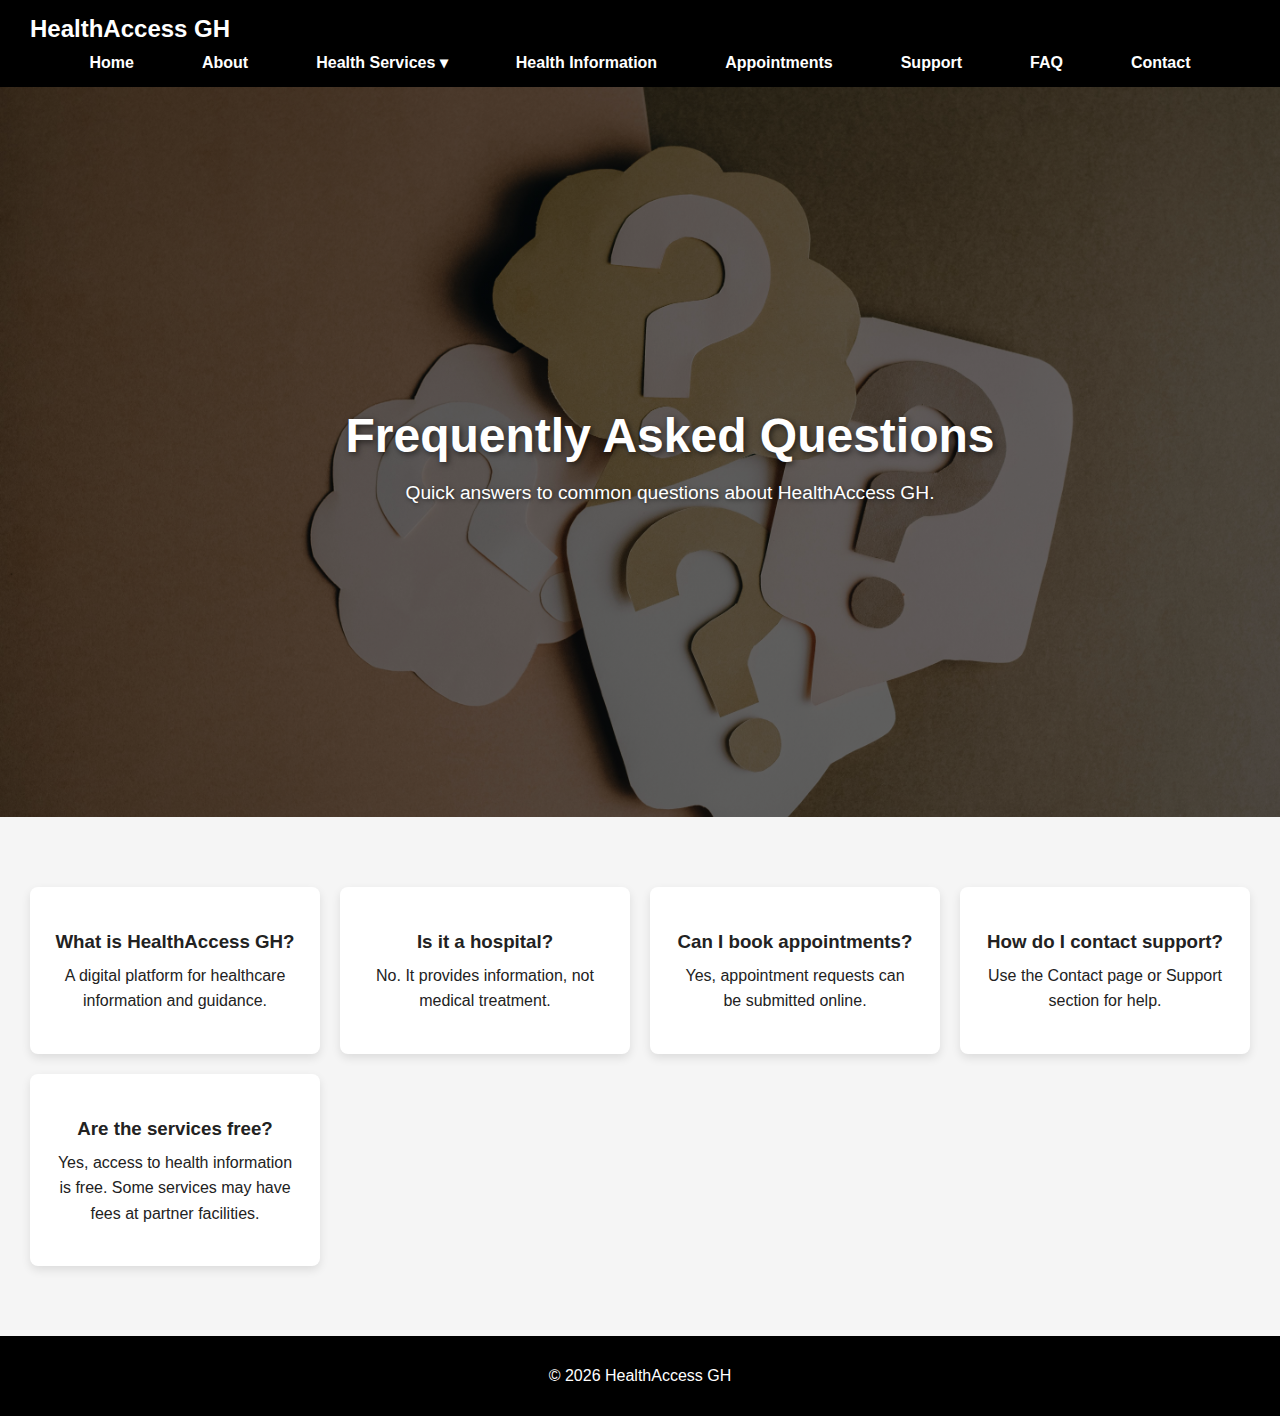
<file: pages/FAQs/FAQs.html>
<!DOCTYPE html>
<html lang="en">
<head>
<meta charset="UTF-8">
<title>FAQ | HealthAccess GH</title>
<link rel="stylesheet" href="../../css/style.css">
<link rel="icon" href="../../icons/logo.ico.jpg" type="image/x-icon">
</head>
<body>

<!-- ===== Header ===== -->
<header>
    <h1>HealthAccess GH</h1>
    <nav class="navbar">
        <ul>
            <li><a href="../../index.html">Home</a></li>
            <li><a href="../about/about.html">About</a></li>
            <li class="dropdown">
                <a href="../services/services.html">Health Services ▾</a>
                <ul class="dropdown-content">
                    <li><a href="../services/outpatient.html">Outpatient Care</a></li>
                    <li><a href="../services/emergency.html">Emergency Services</a></li>
                    <li><a href="../services/specialist.html">Specialist Care</a></li>
                </ul>
            </li>
            <li><a href="../info/info.html">Health Information</a></li>
            <li><a href="../appointments/appointments.html">Appointments</a></li>
            <li><a href="../support/support.html">Support</a></li>
            <li><a href="../FAQs/FAQs.html">FAQ</a></li>
            <li><a href="../contacts/contacts.html">Contact</a></li>
        </ul>
    </nav>
</header>

<!-- ===== Small Hero/Banner Section ===== -->
<section class="hero" style="background: linear-gradient(rgba(0,0,0,0.6), rgba(0,0,0,0.6)), url('../../images/faq.jpg'); background-size: cover; background-position: center; padding: 50px 30px;">
    <div class="hero-overlay">
        <h1>Frequently Asked Questions</h1>
        <p>Quick answers to common questions about HealthAccess GH.</p>
    </div>
</section>

<!-- ===== FAQ Cards ===== -->
<section>
    <div class="cards">
        <div class="card">
            <h3>What is HealthAccess GH?</h3>
            <p>A digital platform for healthcare information and guidance.</p>
        </div>
        <div class="card">
            <h3>Is it a hospital?</h3>
            <p>No. It provides information, not medical treatment.</p>
        </div>
        <div class="card">
            <h3>Can I book appointments?</h3>
            <p>Yes, appointment requests can be submitted online.</p>
        </div>
        <div class="card">
            <h3>How do I contact support?</h3>
            <p>Use the Contact page or Support section for help.</p>
        </div>
        <div class="card">
            <h3>Are the services free?</h3>
            <p>Yes, access to health information is free. Some services may have fees at partner facilities.</p>
        </div>
    </div>
</section>

<!-- ===== Footer ===== -->
<footer>
    <p>&copy; 2026 HealthAccess GH</p>
</footer>

</body>

</html>
</file>
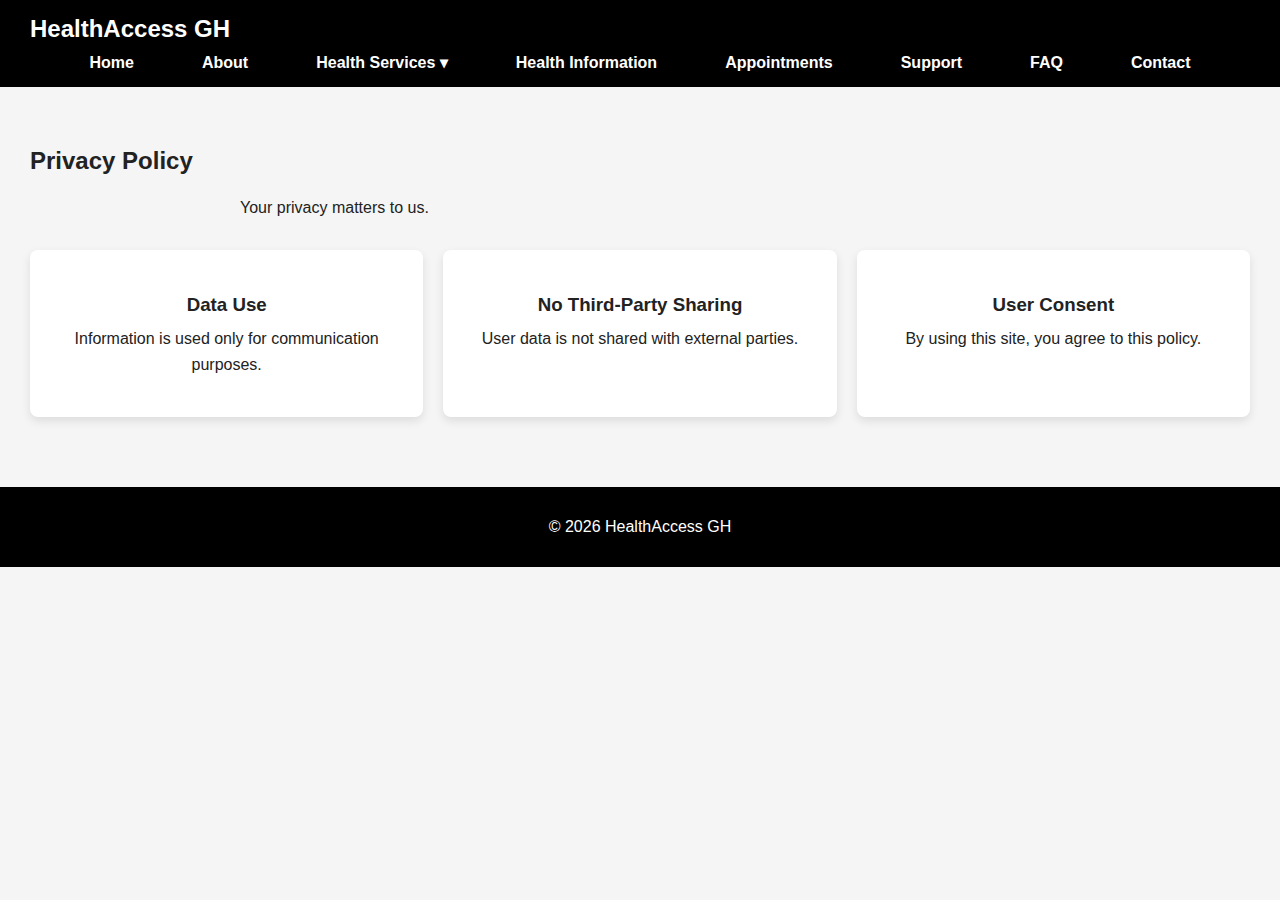
<file: pages/privacy/privacy.html>
<!DOCTYPE html>
<html lang="en">
<head>
<meta charset="UTF-8">
<title>Privacy Policy | HealthAccess GH</title>
<link rel="stylesheet" href="../../css/style.css">
<link rel="icon" href="../../assets/icons/logo.ico.jpg"type="image/x-icon">
</head>
<body>

<header>
    <h1>HealthAccess GH</h1>
    <nav class="navbar">
        <ul>
            <li><a href="../../index.html">Home</a></li>
            <li><a href="../about/about.html">About</a></li>

               <li class="dropdown">
                    <a href="../services/services.html">Health Services ▾</a>
                     <ul class="dropdown-content">
                     <li><a href="../services/outpatient.html">Outpatient Care</a></li>
                     <li><a href="../services/emergency.html">Emergency Services</a></li>
                     <li><a href="../services/specialist.html">Specialist Care</a></li>
                 </ul>
                </li>

            <li><a href="../info/info.html">Health Information</a></li>
            <li><a href="../appointments/appointments.html">Appointments</a></li>
            <li><a href="../support/support.html">Support</a></li>
            <li><a href="../FAQs/FAQs.html">FAQ</a></li>
            <li><a href="../contacts/contacts.html">Contact</a></li>
        </ul>
    </nav>
</header>
<section>
  <h2>Privacy Policy</h2>
  <p>Your privacy matters to us.</p>

  <div class="cards">
    <div class="card">
      <h3>Data Use</h3>
      <p>Information is used only for communication purposes.</p>
    </div>
    <div class="card">
      <h3>No Third-Party Sharing</h3>
      <p>User data is not shared with external parties.</p>
    </div>
    <div class="card">
      <h3>User Consent</h3>
      <p>By using this site, you agree to this policy.</p>
    </div>
  </div>
</section>

<footer><p>&copy; 2026 HealthAccess GH</p></footer>
</body>
</html>
</file>
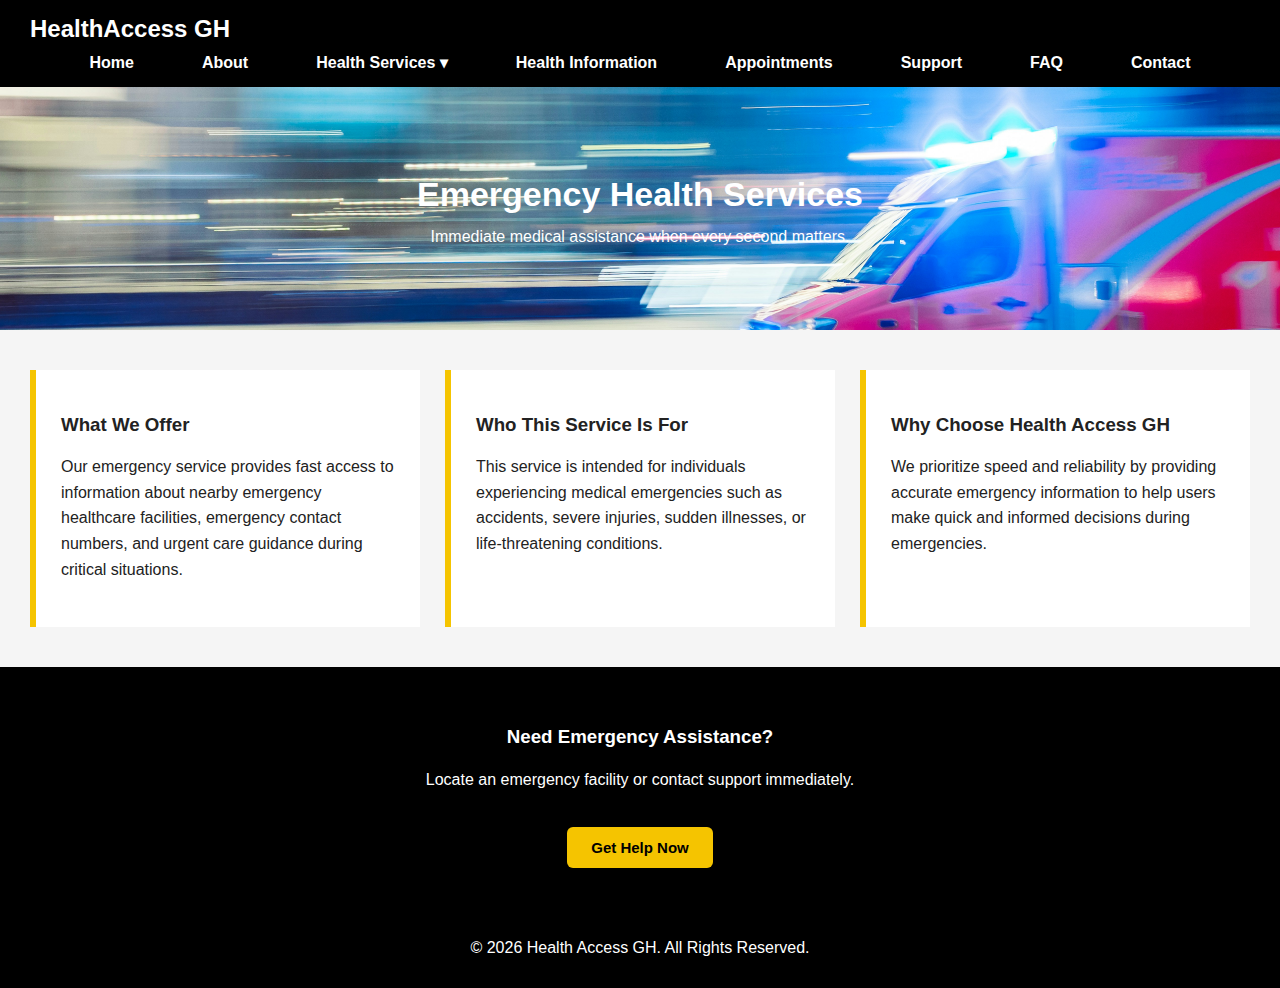
<file: pages/services/emergency.html>
<!DOCTYPE html>
<html lang="en">
<head>
    <meta charset="UTF-8">
    <meta name="viewport" content="width=device-width, initial-scale=1.0">
    <title>Emergency Services | Health Access GH</title>
    <link rel="stylesheet" href="../../css/style.css">
</head>

<body class="emergency">

<header>
    <h1>HealthAccess GH</h1>
    <nav class="navbar">
        <ul>
            <li><a href="../../index.html">Home</a></li>
            <li><a href="../about/about.html">About</a></li>

            <li class="dropdown">
    <a href="services.html">Health Services ▾</a>
    <ul class="dropdown-content">
        <li><a href="outpatient.html">Outpatient Care</a></li>
        <li><a href="emergency.html">Emergency Services</a></li>
        <li><a href="specialist.html">Specialist Care</a></li>
    </ul>
</li>

            <li><a href="../info/info.html">Health Information</a></li>
            <li><a href="../appointments/appointments.html">Appointments</a></li>
            <li><a href="../support/support.html">Support</a></li>
            <li><a href="../FAQs/FAQs.html">FAQ</a></li>
            <li><a href="../contacts/contacts.html">Contact</a></li>
        </ul>
    </nav>
</header>

<section class="service-hero">
    <h2>Emergency Health Services</h2>
    <p>Immediate medical assistance when every second matters.</p>
</section>

<section class="service-content">
    <div class="service-card">
        <h3>What We Offer</h3>
        <p>
            Our emergency service provides fast access to information about nearby emergency healthcare
            facilities, emergency contact numbers, and urgent care guidance during critical situations.
        </p>
    </div>

    <div class="service-card">
        <h3>Who This Service Is For</h3>
        <p>
            This service is intended for individuals experiencing medical emergencies such as accidents,
            severe injuries, sudden illnesses, or life-threatening conditions.
        </p>
    </div>

    <div class="service-card">
        <h3>Why Choose Health Access GH</h3>
        <p>
            We prioritize speed and reliability by providing accurate emergency information to help
            users make quick and informed decisions during emergencies.
        </p>
    </div>
</section>

<section class="service-cta">
    <h3>Need Emergency Assistance?</h3>
    <p>Locate an emergency facility or contact support immediately.</p>
    <a href="../contacts/contacts.html" class="btn">Get Help Now</a>
</section>

<footer>
    <p>&copy; 2026 Health Access GH. All Rights Reserved.</p>
</footer>

</body>
</html>
</file>
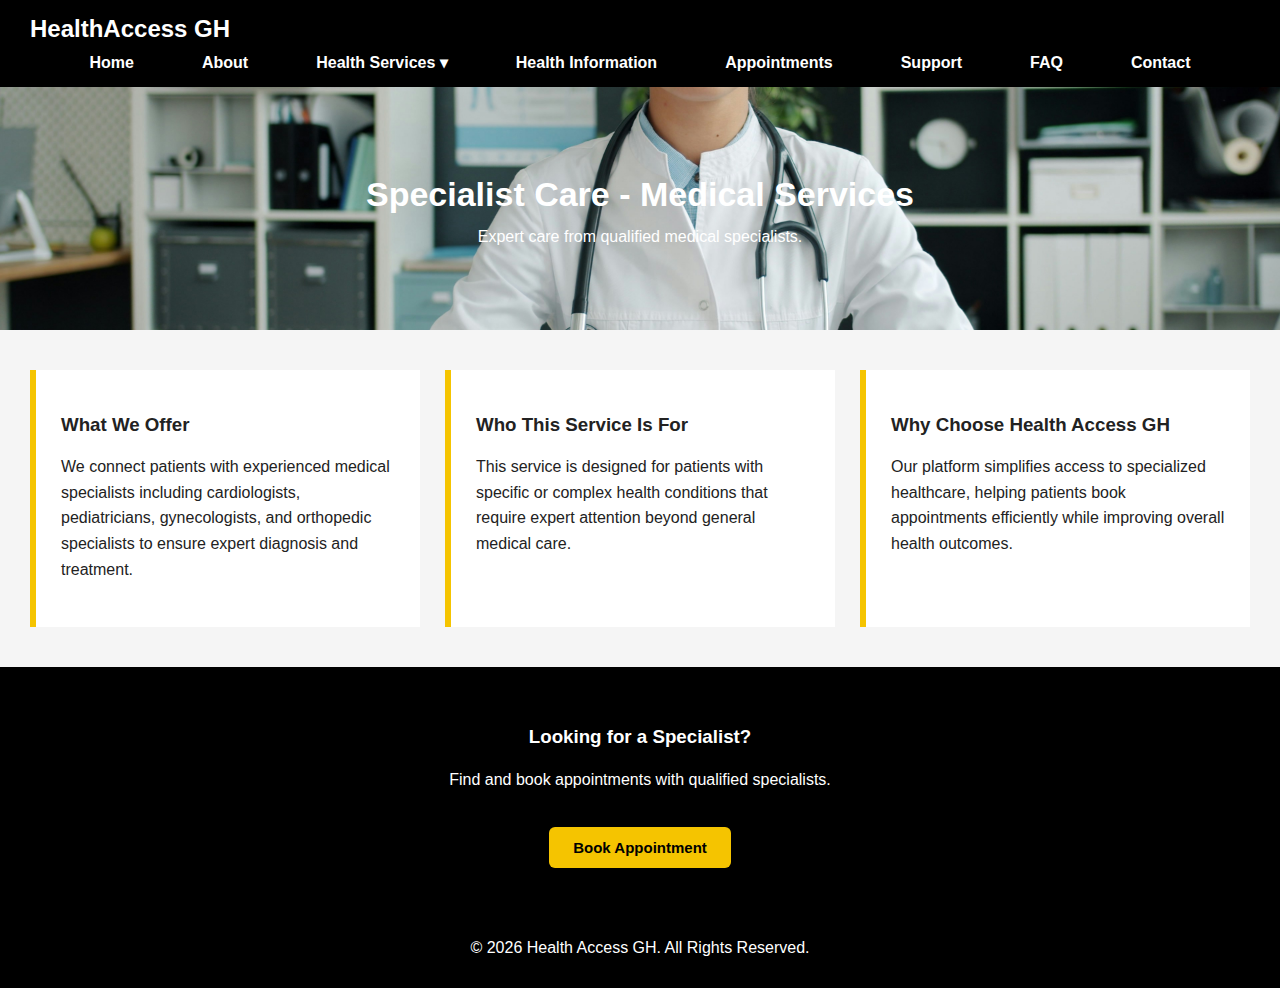
<file: pages/services/specialist.html>
<!DOCTYPE html>
<html lang="en">
<head>
    <meta charset="UTF-8">
    <meta name="viewport" content="width=device-width, initial-scale=1.0">
    <title>Specialist Services | Health Access GH</title>
    <link rel="stylesheet" href="../../css/style.css">
</head>

<body class="specialist">

<header>
    <h1>HealthAccess GH</h1>
    <nav class="navbar">
        <ul>
            <li><a href="../index.html">Home</a></li>
            <li><a href="../about/about.html">About</a></li>

            <li class="dropdown">
    <a href="services.html">Health Services ▾</a>
    <ul class="dropdown-content">
        <li><a href="outpatient.html">Outpatient Care</a></li>
        <li><a href="emergency.html">Emergency Services</a></li>
        <li><a href="specialist.html">Specialist Care</a></li>
    </ul>
</li>

            <li><a href="../info/info.html">Health Information</a></li>
            <li><a href="../appointments/appointments.html">Appointments</a></li>
            <li><a href="../support/support.html">Support</a></li>
            <li><a href="../FAQs/FAQs.html">FAQ</a></li>
            <li><a href="../contacts/contacts.html">Contact</a></li>
        </ul>
    </nav>
</header>

<section class="service-hero">
    <h2>Specialist Care - Medical Services</h2>
    <p>Expert care from qualified medical specialists.</p>
</section>

<section class="service-content">
    <div class="service-card">
        <h3>What We Offer</h3>
        <p>
            We connect patients with experienced medical specialists including cardiologists,
            pediatricians, gynecologists, and orthopedic specialists to ensure expert diagnosis
            and treatment.
        </p>
    </div>

    <div class="service-card">
        <h3>Who This Service Is For</h3>
        <p>
            This service is designed for patients with specific or complex health conditions that
            require expert attention beyond general medical care.
        </p>
    </div>

    <div class="service-card">
        <h3>Why Choose Health Access GH</h3>
        <p>
            Our platform simplifies access to specialized healthcare, helping patients book
            appointments efficiently while improving overall health outcomes.
        </p>
    </div>
</section>

<section class="service-cta">
    <h3>Looking for a Specialist?</h3>
    <p>Find and book appointments with qualified specialists.</p>
    <a href="../appointments/appointments.html" class="btn">Book Appointment</a>
</section>

<footer>
    <p>&copy; 2026 Health Access GH. All Rights Reserved.</p>
</footer>

</body>
</html>
</file>
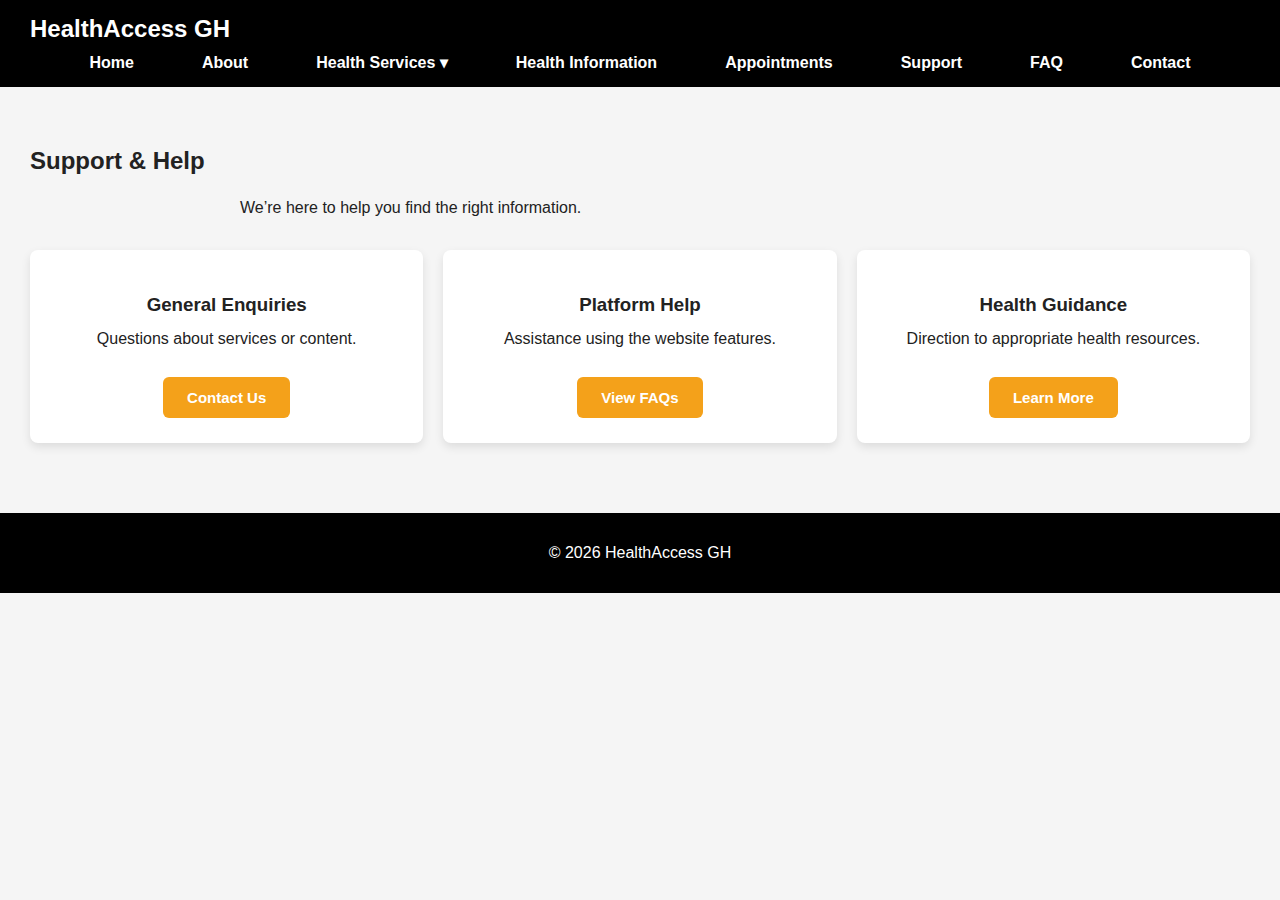
<file: pages/support/support.html>
<!DOCTYPE html>
<html lang="en">
<head>
<meta charset="UTF-8">
<title>Support | HealthAccess GH</title>
<link rel="stylesheet" href="../../css/style.css">
<link rel="icon" href="../../assets/icons/logo.ico.jpg" type="image/x-icon">
</head>
<body>

<header>
    <h1>HealthAccess GH</h1>
    <nav class="navbar">
        <ul>
            <li><a href="../../index.html">Home</a></li>
            <li><a href="../about/about.html">About</a></li>
            <li class="dropdown">
                <a href="../services/services.html">Health Services ▾</a>
                <ul class="dropdown-content">
                    <li><a href="../services/outpatient.html">Outpatient Care</a></li>
                    <li><a href="../services/emergency.html">Emergency Services</a></li>
                    <li><a href="../services/specialist.html">Specialist Care</a></li>
                </ul>
            </li>
            <li><a href="../info/info.html">Health Information</a></li>
            <li><a href="../appointments/appointments.html">Appointments</a></li>
            <li><a href="../support/support.html">Support</a></li>
            <li><a href="../FAQs/FAQs.html">FAQ</a></li>
            <li><a href="../contacts/contacts.html">Contact</a></li>
        </ul>
    </nav>
</header>

<section>
  <h2>Support & Help</h2>
  <p>We’re here to help you find the right information.</p>

  <div class="cards">
    <div class="card">
      <h3>General Enquiries</h3>
      <p>Questions about services or content.</p>
      <a href="../contacts/contacts.html" class="btn">Contact Us</a>
    </div>
    <div class="card">
      <h3>Platform Help</h3>
      <p>Assistance using the website features.</p>
      <a href="../FAQs/FAQs.html" class="btn">View FAQs</a>
    </div>
    <div class="card">
      <h3>Health Guidance</h3>
      <p>Direction to appropriate health resources.</p>
      <a href="../info/info.html" class="btn">Learn More</a>
    </div>
  </div>
</section>

<footer><p>&copy; 2026 HealthAccess GH</p></footer>
</body>
</html>
</file>
<file: css/style.css>
/* ================== Base Styles ================== */
body {
    margin: 0;
    font-family: Arial, Helvetica, sans-serif;
    background-color: #f5f5f5;
    color: #222;
}

header {
    background: #000;
    color: #fff;
    padding: 15px 30px;
}

header h1 {
    margin: 0;
    font-size: 24px;
}

.navbar > ul {
    list-style: none;
    padding: 0;
    margin: 10px 0 0 0;
    display: flex;
    justify-content: center;
    align-items: center;
    gap: 20px;
}

.navbar ul li {
    position: relative;
}

.navbar ul li a {
    color: #fff;
    padding: 20px 24px;
    text-decoration: none;
    font-weight: bold;
}

.navbar ul li a:hover {
    background: #f5c400;
    color: #000;
}

/* ===== Dropdown ===== */
.dropdown > a {
    position: relative;
}

.dropdown-content {
    display: none;
    position: absolute;
    top: 100%;
    left: 0;
    background: #111;
    min-width: 200px;
    z-index: 1000;
}

.dropdown-content li {
    display: block;
}

.dropdown-content li a {
    display: block;
    padding: 10px 15px;
    color: #fff;
}

.dropdown:hover > .dropdown-content {
    display: block;
}

/* ================== Hero Section ================== */
.hero {
    position: relative;
    height: 70vh;
    width: 100%;
    overflow: hidden;
    display: flex;
    align-items: center;
    justify-content: center;
}

.hero-video {
    position: absolute;
    top: 0;
    left: 0;
    width: 100%;
    height: 100%;
    object-fit: cover;
    z-index: 0;
}

.hero-overlay {
    position: relative;
    z-index: 1;
    text-align: center;
    color: #ffffff;
    padding: 0 20px;
}

.hero-overlay h1 {
    font-size: 3rem;
    margin-bottom: 15px;
    text-shadow: 2px 2px 6px rgba(0,0,0,0.6);
}

.hero-overlay p {
    font-size: 1.2rem;
    margin-bottom: 20px;
    text-shadow: 1px 1px 4px rgba(0,0,0,0.6);
}

.hero-btn {
    background-color: #f4a11a;
    color: #fff;
    padding: 14px 28px;
    font-size: 16px;
    border-radius: 8px;
    text-decoration: none;
    font-weight: 600;
    transition: all 0.3s ease;
}

.hero-btn:hover {
    background-color: #d98c12;
    transform: translateY(-3px);
    box-shadow: 0 8px 15px rgba(0,0,0,0.2);
}

/* ================== Sections ================== */
section {
    padding: 40px 30px;
}

section p {
    max-width: 800px;
    margin: 0 auto 20px auto;
    line-height: 1.6;
    font-size: 16px;
}

/* ===== Cards Section ===== */
.cards {
    display: grid;
    grid-template-columns: repeat(auto-fit, minmax(250px, 1fr));
    gap: 20px;
    margin: 30px 0;
}

.card {
    text-align: center;
    background: #fff;
    padding: 25px;
    border-radius: 8px;
    box-shadow: 0 4px 10px rgba(0,0,0,0.1);
    transition: transform 0.3s ease, box-shadow 0.3s ease;
    cursor: default;
}

.card:hover {
    transform: translateY(-5px);
    box-shadow: 0 8px 20px rgba(0,0,0,0.15);
}

.card img {
    width: 100%;
    border-radius: 6px;
    margin-bottom: 12px;
}

.card h3 {
    margin-bottom: 10px;
}

.card p {
    margin-bottom: 15px;
}

.card .btn {
    margin-top: 10px;
}

/* ===== Buttons ===== */
.btn {
    background-color: #f4a11a;       
    color: #ffffff;
    padding: 12px 24px;
    border-radius: 6px;
    font-size: 15px;
    font-weight: 600;
    text-decoration: none;
    border: none;
    cursor: pointer;
    display: inline-block;
    transition: all 0.3s ease;
}

.btn:hover {
    background-color: #d98c12;
    transform: translateY(-2px);
    box-shadow: 0 6px 12px rgba(0, 0, 0, 0.15);
}

.btn:active {
    transform: translateY(0);
    box-shadow: none;
}

/* ================== Video Section ================== */
.video-container {
    display: flex;
    flex-wrap: wrap;
    gap: 20px;
    justify-content: center;
    margin-top: 20px;
}

.video-container video {
    border-radius: 8px;
    box-shadow: 0 4px 10px rgba(0,0,0,0.1);
}

/* ================== Highlights Section ================== */
.highlights {
    text-align: center;
    margin: 50px 20px;
}

.highlight-cards {
    display: flex;
    flex-wrap: wrap;
    gap: 20px;
    justify-content: center;
}

.highlight {
    width: 300px;
    background: #fff;
    padding: 20px;
    border-radius: 8px;
    box-shadow: 0 4px 10px rgba(0,0,0,0.1);
    transition: transform 0.3s ease;
    text-align: center;
}

.highlight:hover {
    transform: translateY(-5px);
}

.highlight img {
    width: 100%;
    border-radius: 6px;
    margin-bottom: 12px;
}

.highlight h3 {
    margin-bottom: 10px;
}

/* ================== Appointment Form ================== */
.appointment-form {
    max-width: 700px;
    margin: 30px auto;
    padding: 30px;
    background: #fff;
    border-left: 6px solid #f5c400;
    box-shadow: 0 4px 10px rgba(0,0,0,0.1);
}

.appointment-form label {
    display: block;
    margin-top: 15px;
    font-weight: bold;
}

.appointment-form input,
.appointment-form select,
.appointment-form textarea {
    width: 100%;
    padding: 10px;
    margin-top: 5px;
    border: 1px solid #ccc;
    border-radius: 4px;
    font-size: 16px;
}

.appointment-form textarea {
    resize: vertical;
    min-height: 100px;
}

.appointment-form .btn {
    margin-top: 20px;
    padding: 12px 25px;
    background: #f5c400;
    color: #000;
    font-weight: bold;
    border: none;
    cursor: pointer;
    text-decoration: none;
    display: inline-block;
    border-radius: 4px;
}

.appointment-form .btn:hover {
    background: #222;
    color: #fff;
}

/* ================== Contact Details ================== */
.contact-details {
    max-width: 700px;
    margin: 30px auto;
    background: #fff;
    padding: 25px;
    border-radius: 8px;
    box-shadow: 0 4px 10px rgba(0,0,0,0.1);
    text-align: left;
}

.contact-details h3 {
    margin-top: 0;
}

.contact-details p {
    margin: 8px 0;
    font-size: 16px;
}

.contact-details a {
    color: #f4a11a;
    text-decoration: none;
}

.contact-details a:hover {
    text-decoration: underline;
}

/* ================== Footer ================== */
footer {
    background: #000;
    color: #fff;
    text-align: center;
    padding: 15px;
}

/* ================== Service Pages ================== */
.service-hero {
    background: linear-gradient(rgba(0,0,0,0.5), rgba(0,0,0,0.5));
    background-size: cover;
    background-position: center;
    color: white;
    padding: 60px 30px;
    text-align: center;
}

body.outpatient .service-hero{
    background-image: url("../images/outpatient.jpg");
}

body.emergency .service-hero{
    background-image: url("../images/emergency.jpg");
}

body.specialist .service-hero{
    background-image: url("../images/specialist.jpg");
}

.service-hero h2 {
    font-size: 34px;
    margin-bottom: 10px;
}

.service-content {
    display: grid;
    grid-template-columns: repeat(3, 1fr);
    gap: 25px;
    padding: 40px 30px;
}

.service-card {
    background: #fff;
    padding: 25px;
    border-left: 6px solid #f5c400;
}

.service-cta {
    background: #000;
    color: #fff;
    text-align: center;
    padding: 40px 20px;
}

.service-cta .btn {
    display: inline-block;
    margin-top: 15px;
    padding: 12px 24px;
    background: #f5c400;
    color: #000;
    text-decoration: none;
    font-weight: bold;
}

/* ================== Responsive ================== */
@media (max-width: 900px) {
    .navbar ul {
        flex-direction: column;
        text-align: center;
    }

    .cards {
        grid-template-columns: 1fr;
        gap: 15px;
    }

    .hero-overlay h1 {
        font-size: 2rem;
    }

    .hero-overlay p {
        font-size: 1rem;
    }

    .service-content {
        grid-template-columns: 1fr;
    }

    .appointment-form {
        margin: 20px;
        padding: 20px;
    }

    .appointment-form input,
    .appointment-form select,
    .appointment-form textarea {
        font-size: 14px;
    }

    .appointment-form .btn {
        width: 100%;
        text-align: center;
    }
}
</file>
